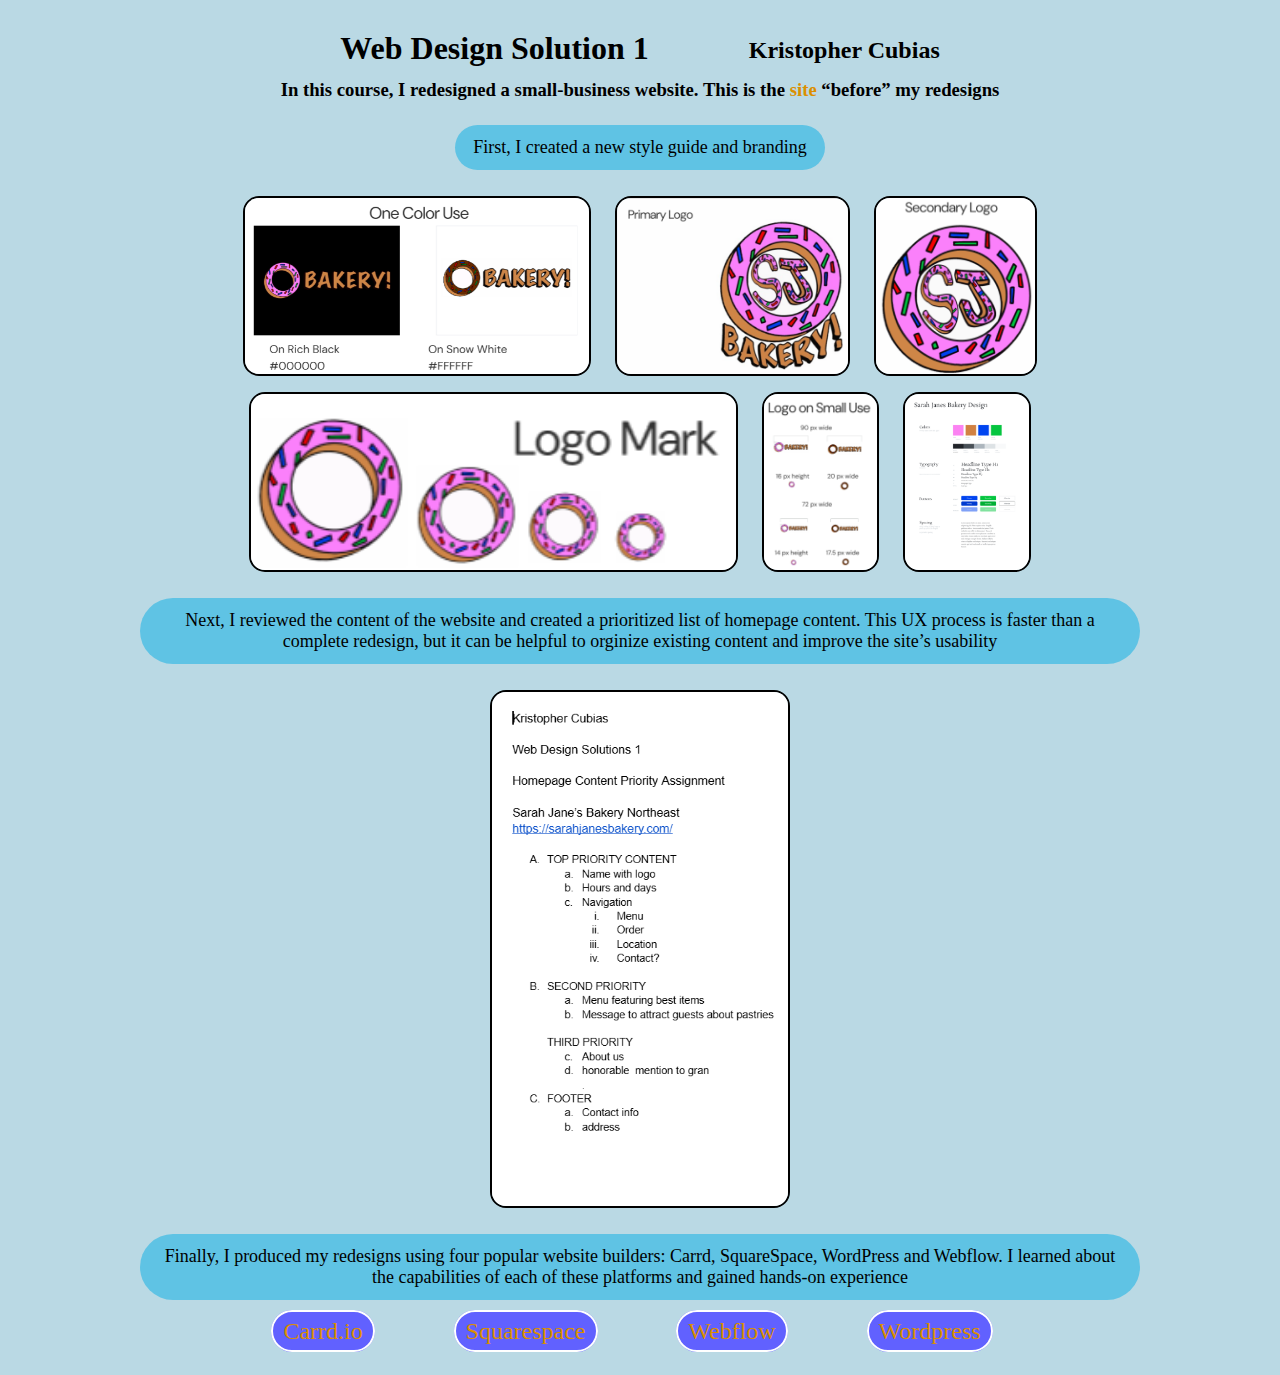
<file: index.html>
<!DOCTYPE html>
<html lang="en">
<head>
    <meta charset="UTF-8">
    <meta name="viewport" content="width=device-width, initial-scale=1.0">
    <title>Final Portfolio Web Design Solutions 1</title>
    <link rel="stylesheet" href="styles.css">
</head>
<body>
    <main>
    <div class="head">
        <h1>Web Design Solution 1</h1>
        <h2>Kristopher Cubias</h2>
    </div>
        
        <h3>In this course, I redesigned a small-business website. This is the <a href="original.html">site</a> “before” my redesigns</h3>

    <!-- style design -->
        <div class="style-branding">
            <p>First, I created a new style guide and branding</p>
            
            <div class="logo-img">
                <img src="differentColor.png" alt="">
                <img src="primary.png" alt="">
                <img src="secondary.png" alt="">
                <img src="logoMark.png" alt="">
                <img src="smallLogo.png" alt="">
                <img src="Sarah Jane Typo.png" alt="">
            </div>
        </div>
        
        <!-- priority list -->
        <div class="priority-container">
            <p>Next, I reviewed the content of the website and created a prioritized list of homepage content. This UX process is faster than a complete redesign, but it can be helpful to orginize existing content and improve the site’s usability</p>
            
            <div class="priority-img">
                <img src="priority.png" alt="">
            </div>
        </div>

    <!-- built websites -->
        <div class="builtSites-container">
            <p>Finally, I produced my redesigns using four popular website builders: Carrd, SquareSpace, WordPress and Webflow. I learned about the capabilities of each of these platforms and gained hands-on experience</p>
            
            <div class="link-sites-container">
                <ul class="link-sites">
                    <li><a href="carrd.html">Carrd.io</a></li>
                    <li><a href="square.html">Squarespace</a></li>
                    <li><a href="webflow.html">Webflow</a></li>
                    <li><a href="wordpress.html">Wordpress</a></li>
                </ul>
            </div>
        </div>
        
    </main>
</body>
</html>
</file>
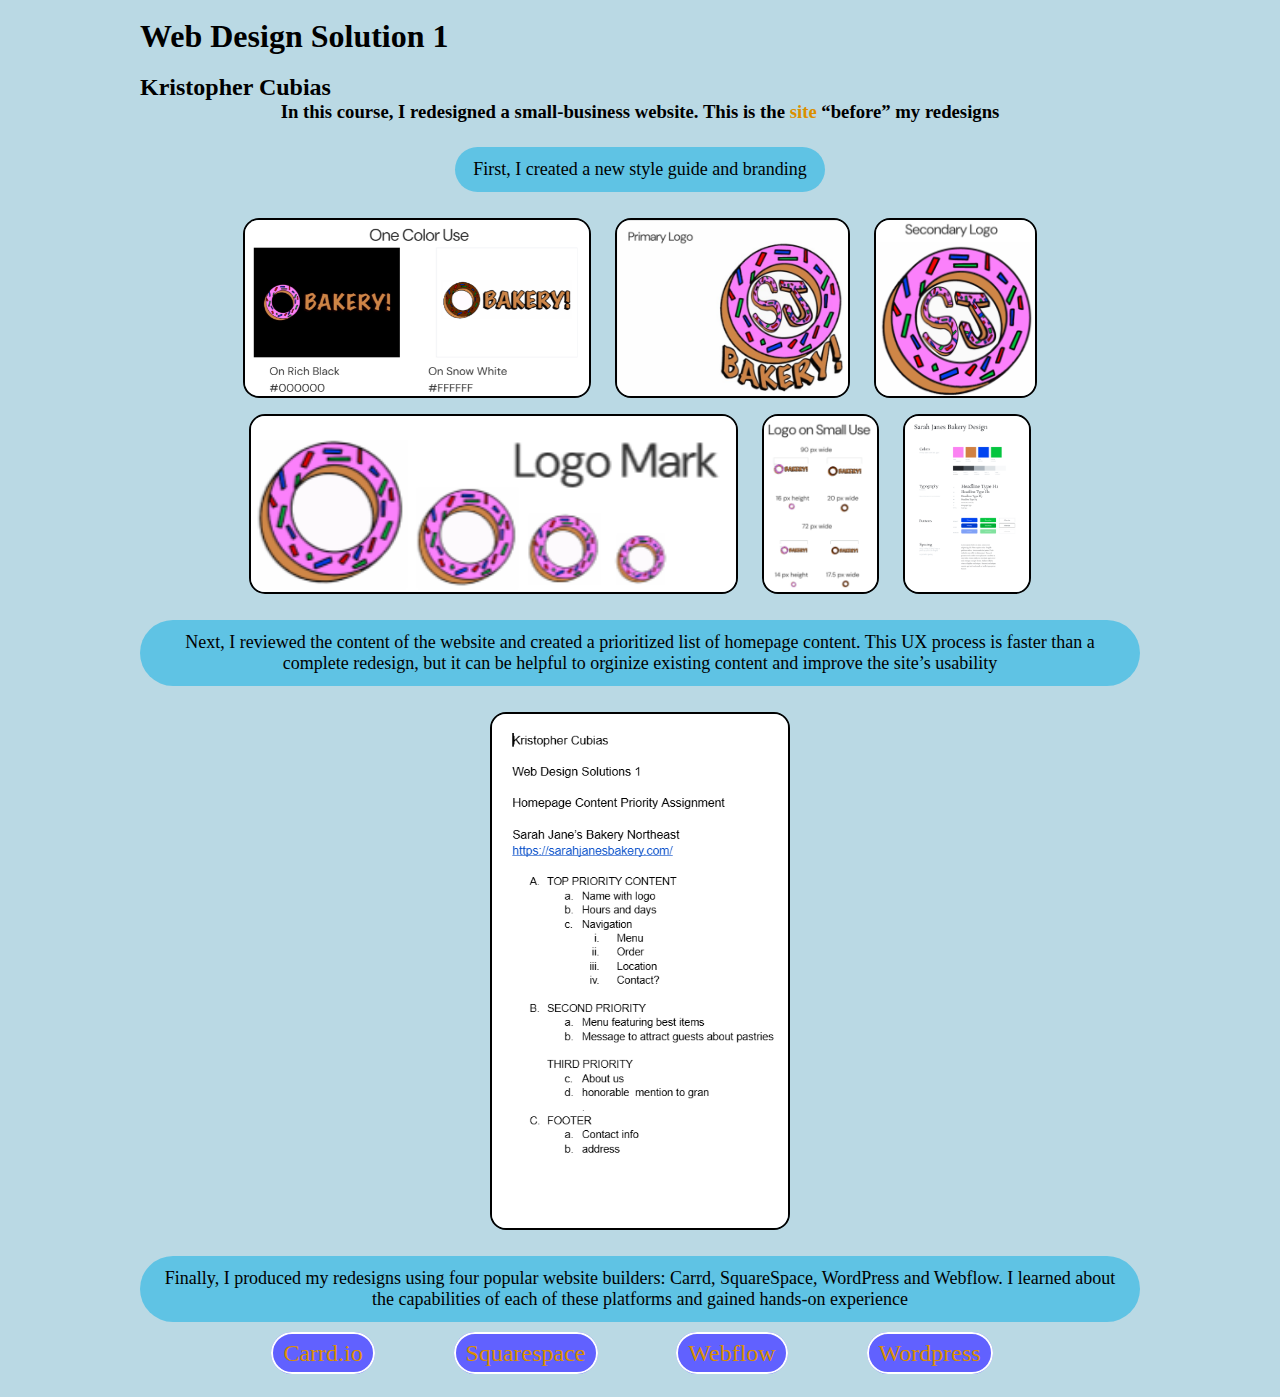
<file: HTML/index.html>
<!DOCTYPE html>
<html lang="en">
<head>
    <meta charset="UTF-8">
    <meta name="viewport" content="width=device-width, initial-scale=1.0">
    <title>Final Portfolio Web Design Solutions 1</title>
    <link rel="stylesheet" href="/CSS/styles.css">
</head>
<body>
    <main>
        <h1>Web Design Solution 1</h1>
        <h2>Kristopher Cubias</h2>
        
        <h3>In this course, I redesigned a small-business website. This is the <a href="/HTML/original.html">site</a> “before” my redesigns</h3>

    <!-- style design -->
        <div class="style-branding">
            <p>First, I created a new style guide and branding</p>
            
            <div class="logo-img">
                <img src="/images/logo/differentColor.png" alt="">
                <img src="/images/logo/primary.png" alt="">
                <img src="/images/logo/secondary.png" alt="">
                <img src="/images/logo/logoMark.png" alt="">
                <img src="/images/logo/smallLogo.png" alt="">
                <img src="/images/logo/Sarah Jane Typo.png" alt="">
            </div>
        </div>
        
        <!-- priority list -->
        <div class="priority-container">
            <p>Next, I reviewed the content of the website and created a prioritized list of homepage content. This UX process is faster than a complete redesign, but it can be helpful to orginize existing content and improve the site’s usability</p>
            
            <div class="priority-img">
                <img src="/images/logo/priority.png" alt="">
            </div>
        </div>

    <!-- built websites -->
        <div class="builtSites-container">
            <p>Finally, I produced my redesigns using four popular website builders: Carrd, SquareSpace, WordPress and Webflow. I learned about the capabilities of each of these platforms and gained hands-on experience</p>
            
            <div class="link-sites-container">
                <ul class="link-sites">
                    <li><a href="/HTML/carrd.html">Carrd.io</a></li>
                    <li><a href="/HTML/square.html">Squarespace</a></li>
                    <li><a href="/HTML/webflow.html">Webflow</a></li>
                    <li><a href="/HTML/wordpress.html">Wordpress</a></li>
                </ul>
            </div>
        </div>
        
    </main>
</body>
</html>
</file>
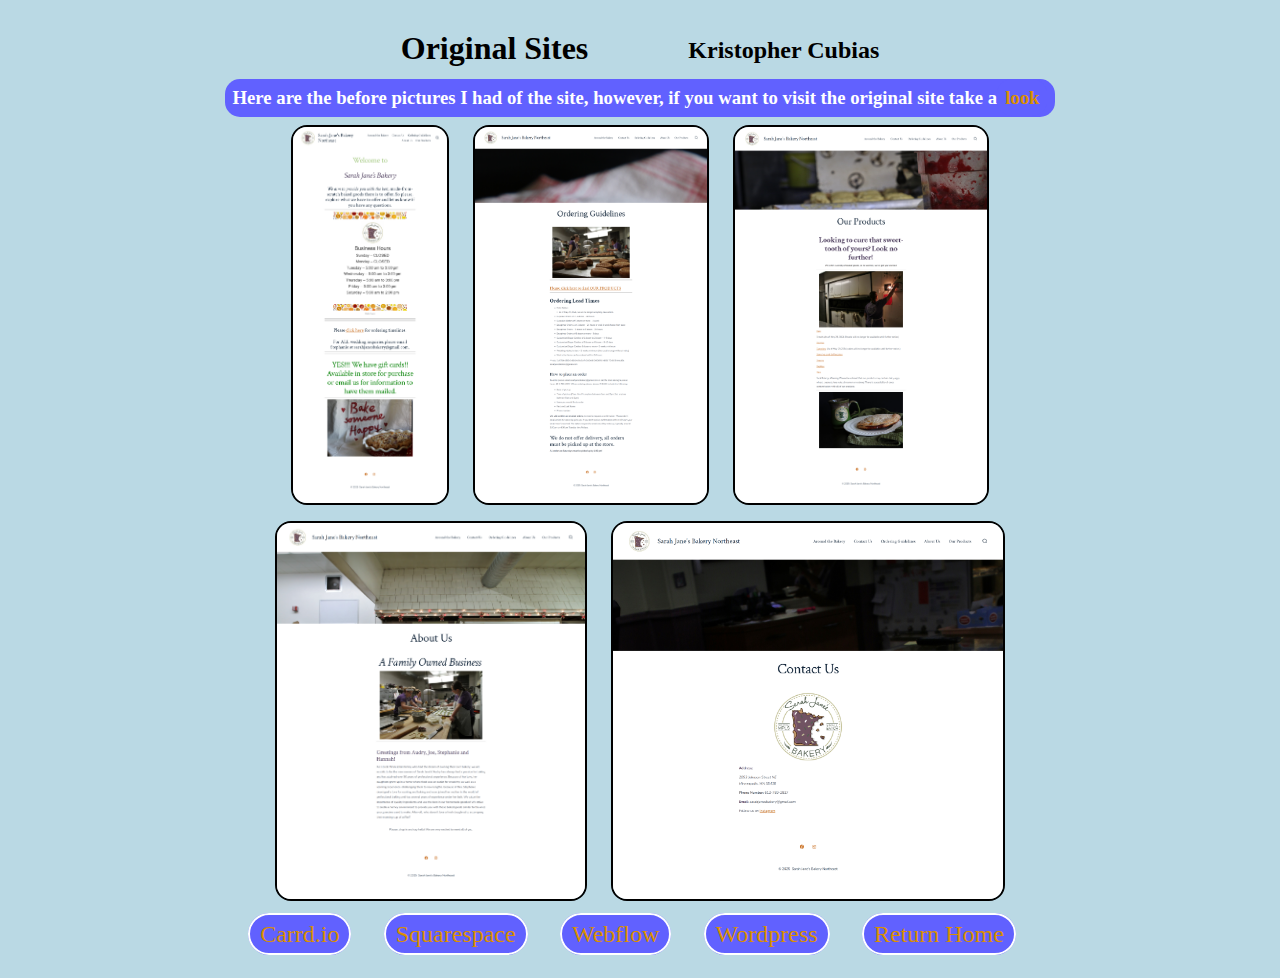
<file: original.html>
<!DOCTYPE html>
<html lang="en">
<head>
    <meta charset="UTF-8">
    <meta name="viewport" content="width=device-width, initial-scale=1.0">
    <title>Final Portfolio Web Design Solutions 1</title>
    <link rel="stylesheet" href="styles.css">
    <style>
        img {
            display: flex;
            flex-wrap: wrap;
            height: 380px;
            width: auto;
        }

        h3 {
            color: white;
        }

        h3, a {
            width: fit-content;
            padding: 8px;
            margin: auto;
            border-radius: 15px;
            background-color: rgb(97, 97, 255);
        }

    </style>
</head>
<body>
    <main>
        <div class="head">
            <h1>Original Sites</h1>
            <h2>Kristopher Cubias</h2>
        </div>

        <h3>Here are the before pictures I had of the site, however, if you want to visit the original site take a<a href="https://sarahjanesbakery.com/" target="_blank">look</a></h3>

        <div class="logo-img">
                <img src="Cubias_redesign1.png" alt="">
                <img src="Cubias_redesign3.png" alt="">
                <img src="Cubias_redesign5.png" alt="">
                <img src="Cubias_redesign4.png" alt="">
                <img src="Cubias_redesign2.png" alt="">
            </div>

        <div class="link-sites-container">
            <ul class="link-sites">
                <li><a href="carrd.html">Carrd.io</a></li>
                <li><a href="square.html">Squarespace</a></li>
                <li><a href="webflow.html">Webflow</a></li>
                <li><a href="wordpress.html">Wordpress</a></li>
                <li><a href="index.html" class="return">Return Home</a></li>
            </ul>
        </div>
    </main>
</body>
</html>
</file>
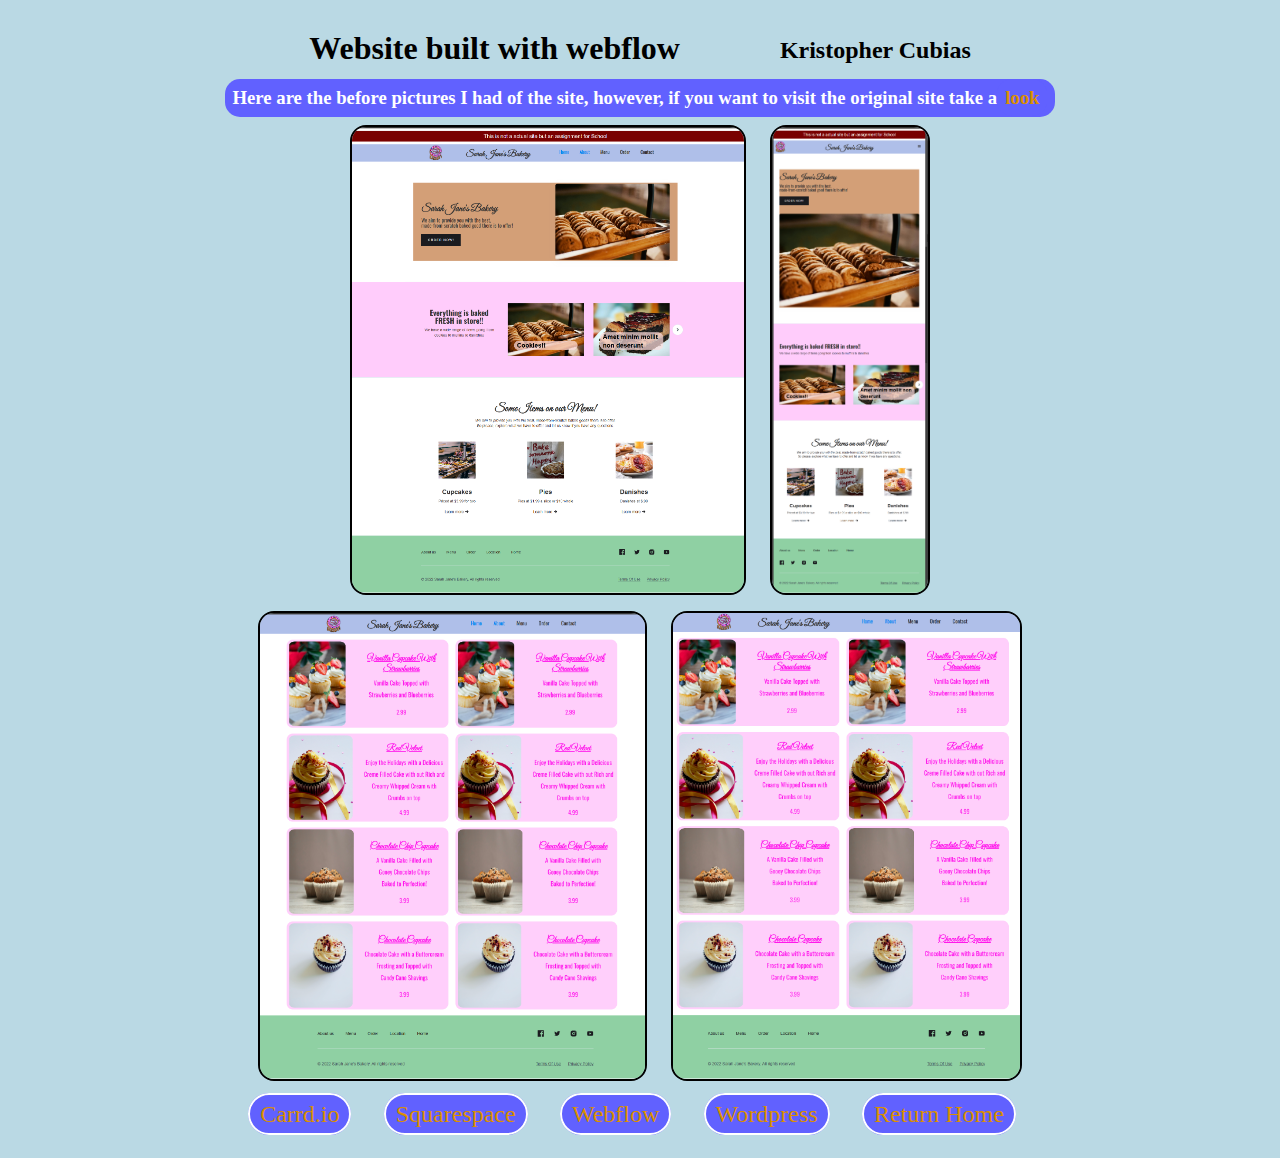
<file: webflow.html>
<!DOCTYPE html>
<html lang="en">
<head>
    <meta charset="UTF-8">
    <meta name="viewport" content="width=device-width, initial-scale=1.0">
    <title>Website Design in Webflow Site Builder</title>
    <link rel="stylesheet" href="styles.css">
    <style>
        img {
            display: flex;
            flex-wrap: wrap;
            height: 470px;
            width: auto;
        }

        h3 {
            color: white;
        }

        h3, a {
            width: fit-content;
            padding: 8px;
            margin: auto;
            border-radius: 15px;
            background-color: rgb(97, 97, 255);
        }

    </style>
</head>
<body>
    <main>

        <div class="head">
            <h1>Website built with webflow</h1>
            <h2>Kristopher Cubias</h2>
        </div>

        <h3>Here are the before pictures I had of the site, however, if you want to visit the original site take a<a href="https://sarah-janes-bakery-assignment.webflow.io/" target="_blank">look</a></h3>

        <div class="logo-img">
                <img src="webflow1.png" alt="">
                <img src="webflow1-mobile.png" alt="">
                <img src="webflow2.png" alt="">
                <img src="webflow2-mobile.png" alt="">
            </div>


        <div class="link-sites-container">
            <ul class="link-sites">
                <li><a href="carrd.html">Carrd.io</a></li>
                <li><a href="square.html">Squarespace</a></li>
                <li><a href="webflow.html">Webflow</a></li>
                <li><a href="wordpress.html">Wordpress</a></li>
                <li><a href="index.html" class="return">Return Home</a></li>
            </ul>
        </div>
    </main>
</body>
</html>
</file>
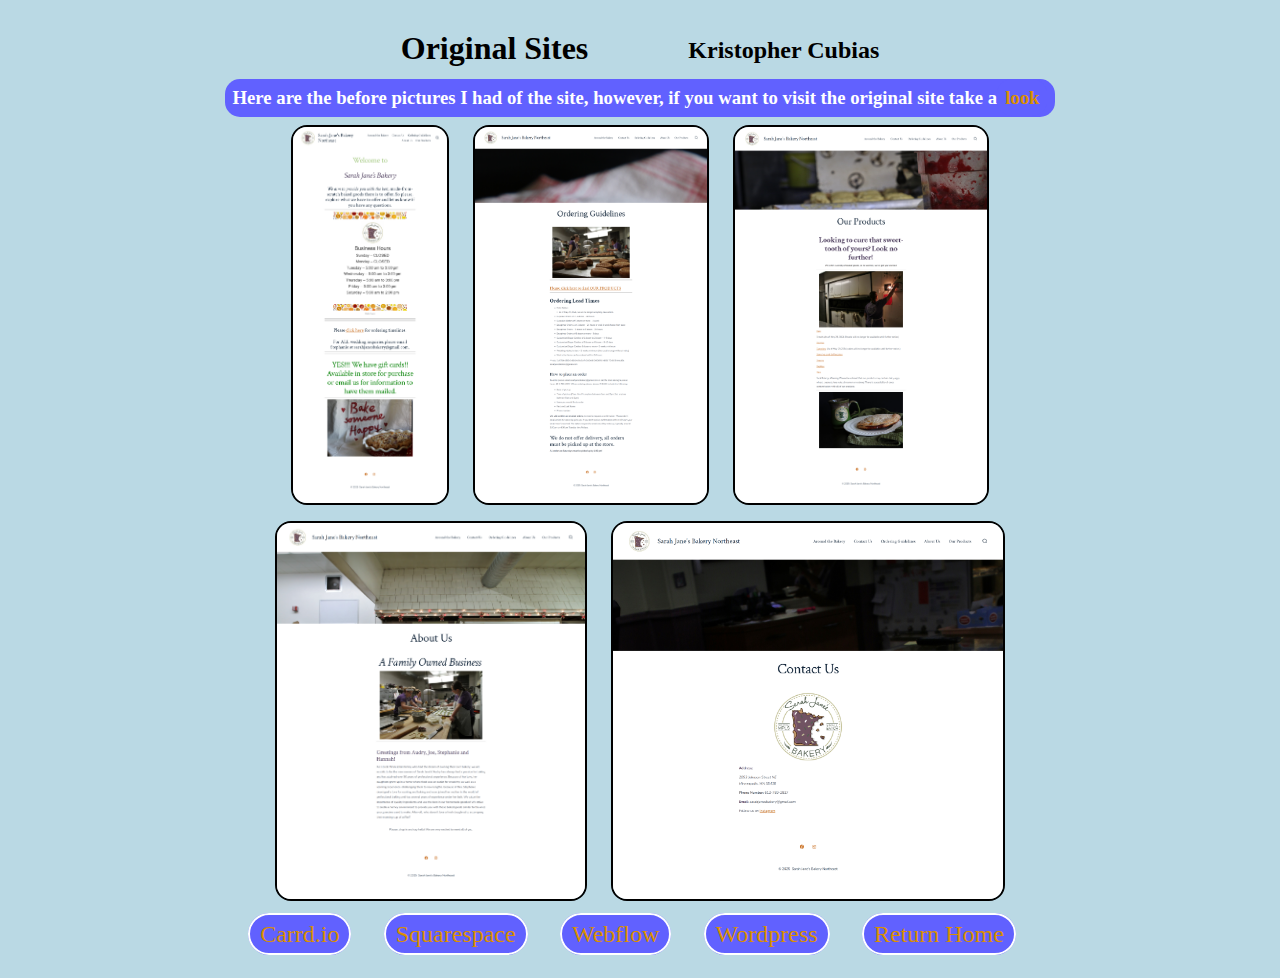
<file: HTML/original.html>
<!DOCTYPE html>
<html lang="en">
<head>
    <meta charset="UTF-8">
    <meta name="viewport" content="width=device-width, initial-scale=1.0">
    <title>Final Portfolio Web Design Solutions 1</title>
    <link rel="stylesheet" href="/CSS/styles.css">
    <style>
        img {
            display: flex;
            flex-wrap: wrap;
            height: 380px;
            width: auto;
        }

        h3 {
            color: white;
        }

        h3, a {
            width: fit-content;
            padding: 8px;
            margin: auto;
            border-radius: 15px;
            background-color: rgb(97, 97, 255);
        }

    </style>
</head>
<body>
    <main>
        <div class="head">
            <h1>Original Sites</h1>
            <h2>Kristopher Cubias</h2>
        </div>

        <h3>Here are the before pictures I had of the site, however, if you want to visit the original site take a<a href="https://sarahjanesbakery.com/" target="_blank">look</a></h3>

        <div class="logo-img">
                <img src="/images/original/Cubias_redesign1.png" alt="">
                <img src="/images/original/Cubias_redesign3.png" alt="">
                <img src="/images/original/Cubias_redesign5.png" alt="">
                <img src="/images/original/Cubias_redesign4.png" alt="">
                <img src="/images/original/Cubias_redesign2.png" alt="">
            </div>

        <div class="link-sites-container">
            <ul class="link-sites">
                <li><a href="/HTML/carrd.html">Carrd.io</a></li>
                <li><a href="/HTML/square.html">Squarespace</a></li>
                <li><a href="/HTML/webflow.html">Webflow</a></li>
                <li><a href="/HTML/wordpress.html">Wordpress</a></li>
                <li><a href="../index.html" class="return">Return Home</a></li>
            </ul>
        </div>
    </main>
</body>
</html>
</file>
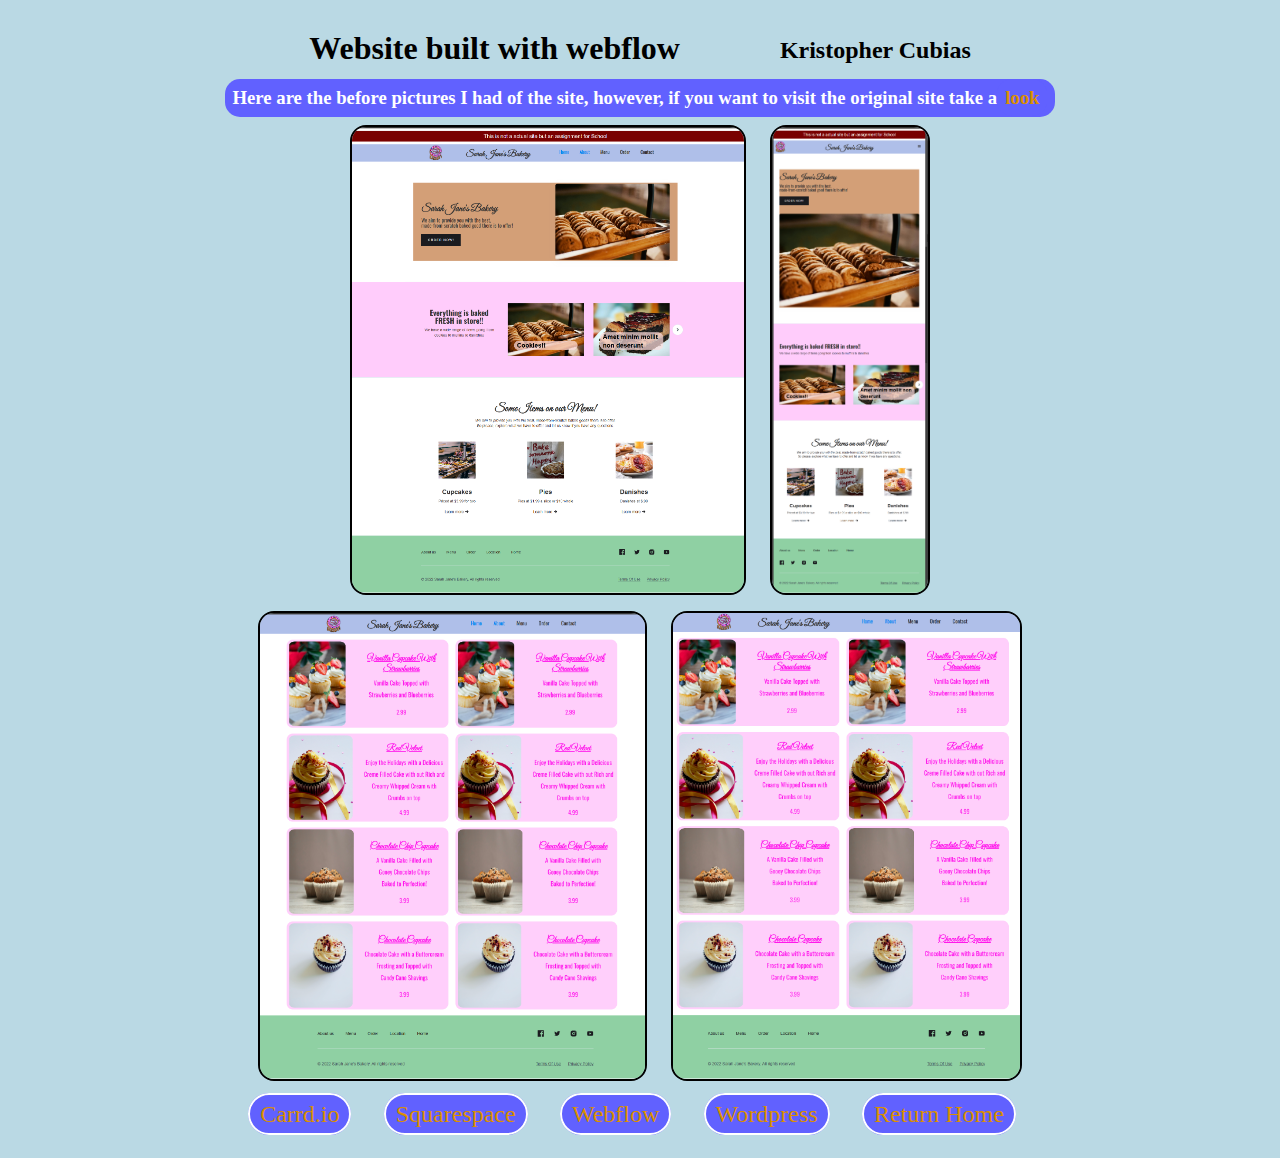
<file: HTML/webflow.html>
<!DOCTYPE html>
<html lang="en">
<head>
    <meta charset="UTF-8">
    <meta name="viewport" content="width=device-width, initial-scale=1.0">
    <title>Website Design in Webflow Site Builder</title>
    <link rel="stylesheet" href="/CSS/styles.css">
    <style>
        img {
            display: flex;
            flex-wrap: wrap;
            height: 470px;
            width: auto;
        }

        h3 {
            color: white;
        }

        h3, a {
            width: fit-content;
            padding: 8px;
            margin: auto;
            border-radius: 15px;
            background-color: rgb(97, 97, 255);
        }

    </style>
</head>
<body>
    <main>

        <div class="head">
            <h1>Website built with webflow</h1>
            <h2>Kristopher Cubias</h2>
        </div>

        <h3>Here are the before pictures I had of the site, however, if you want to visit the original site take a<a href="https://sarah-janes-bakery-assignment.webflow.io/" target="_blank">look</a></h3>

        <div class="logo-img">
                <img src="/images/webflow/webflow1.png" alt="">
                <img src="/images/webflow/webflow1-mobile.png" alt="">
                <img src="/images/webflow/webflow2.png" alt="">
                <img src="/images/webflow/webflow2-mobile.png" alt="">
            </div>


        <div class="link-sites-container">
            <ul class="link-sites">
                <li><a href="/HTML/carrd.html">Carrd.io</a></li>
                <li><a href="/HTML/square.html">Squarespace</a></li>
                <li><a href="/HTML/webflow.html">Webflow</a></li>
                <li><a href="/HTML/wordpress.html">Wordpress</a></li>
                <li><a href="/HTML/index.html" class="return">Return Home</a></li>
            </ul>
        </div>
    </main>
</body>
</html>
</file>
<file: styles.css>
* {
    box-sizing: border-box;
    margin: 0;
    padding: 0;
    background-color: rgb(186, 217, 228);
}

main,
.style-branding,
p {
    max-width: 1000px;
    max-height: auto;
    margin: 18px auto;
}

main p {
    background-color: rgb(95, 195, 228);
    padding: 12px 18px;
    border-radius: 100px;
    width: fit-content;
}

.head {
    display: flex;
    justify-content: center;
    width: auto;
}

p {
    text-align: center;
    font-size: 18px;
}

 .head h1 {
    margin-right: 100px;
}

h1, h2 {
    margin: 12px 0px;
}

h2 {
    height: fit-content;
    margin: 19px 0 0 0;
}

h3 {
    margin-bottom: 24px;
    text-align: center;
}

/* link */
a {
    text-decoration: none;
    color: rgb(219, 143, 0);
}

a:hover {
    cursor: pointer;
    text-decoration: underline 3px;
}

.return, li a {
    text-decoration: none;
    color: rgb(219, 143, 0);
    background-color: rgb(97, 97, 255);
    border-radius: 100px;
    padding: 6px 10px;
    border: white 2px solid;
    font-size: 24px;
}

ul {
    display: flex;
    justify-content: space-around;
    width: 800px;
    margin: auto;
    margin-bottom: 30px;
}

li {
    list-style: none;
    margin-right: 16px;
}


/* img */
img {
    width: auto;
    height: 180px;
    margin: 8px 12px;
    border: black solid 2px;
    border-radius: 16px;
}

.logo-img,
.priority-img {
    display: flex;
    flex-wrap: wrap;
    max-width: 1000px;
    justify-content: center;
    margin-bottom: 12px;
}

.priority-img img {
    height: auto;
    width: 300px;
}
</file>
<file: CSS/styles.css>
* {
    box-sizing: border-box;
    margin: 0;
    padding: 0;
    background-color: rgb(186, 217, 228);
}

main,
.style-branding,
p {
    max-width: 1000px;
    max-height: auto;
    margin: 18px auto;
}

main p {
    background-color: rgb(95, 195, 228);
    padding: 12px 18px;
    border-radius: 100px;
    width: fit-content;
}

.head {
    display: flex;
    justify-content: center;
    width: auto;
}

p {
    text-align: center;
    font-size: 18px;
}

 .head h1 {
    margin-right: 100px;
}

h1, h2 {
    margin: 12px 0px;
}

h2 {
    height: fit-content;
    margin: 19px 0 0 0;
}

h3 {
    margin-bottom: 24px;
    text-align: center;
}

/* link */
a {
    text-decoration: none;
    color: rgb(219, 143, 0);
}

a:hover {
    cursor: pointer;
    text-decoration: underline 3px;
}

.return, li a {
    text-decoration: none;
    color: rgb(219, 143, 0);
    background-color: rgb(97, 97, 255);
    border-radius: 100px;
    padding: 6px 10px;
    border: white 2px solid;
    font-size: 24px;
}

ul {
    display: flex;
    justify-content: space-around;
    width: 800px;
    margin: auto;
    margin-bottom: 30px;
}

li {
    list-style: none;
    margin-right: 16px;
}


/* img */
img {
    width: auto;
    height: 180px;
    margin: 8px 12px;
    border: black solid 2px;
    border-radius: 16px;
}

.logo-img,
.priority-img {
    display: flex;
    flex-wrap: wrap;
    max-width: 1000px;
    justify-content: center;
    margin-bottom: 12px;
}

.priority-img img {
    height: auto;
    width: 300px;
}
</file>
